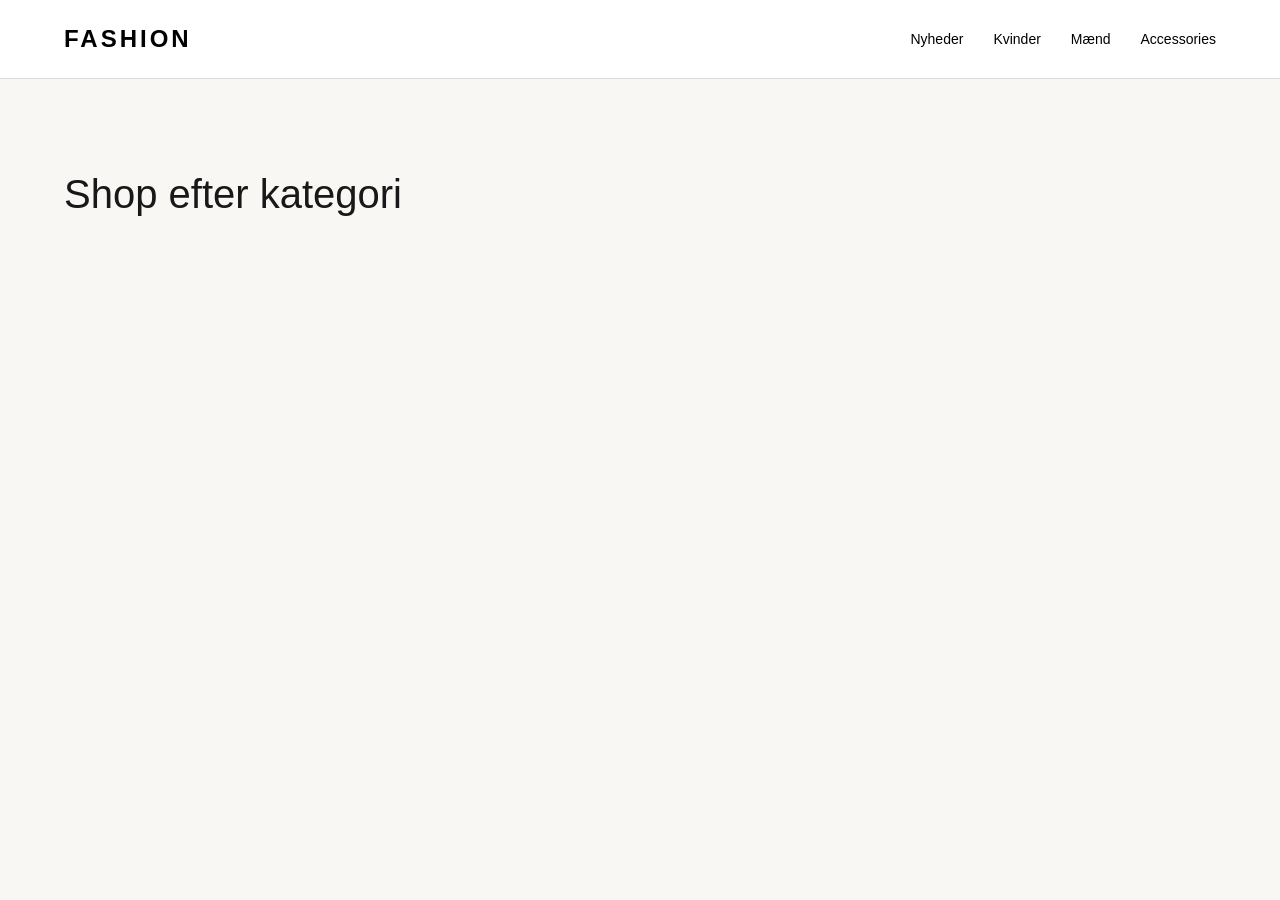
<file: index.html>
<!DOCTYPE html>
<html lang="da">
  <head>
    <meta charset="UTF-8" />
    <meta name="viewport" content="width=device-width, initial-scale=1.0" />

    <title>Fashion</title>

    <link rel="stylesheet" href="css/style.css" />
  </head>

  <body>
    <header>
      <a href="index.html" class="logo">FASHION</a>

      <nav>
        <a href="#">Nyheder</a>
        <a href="#">Kvinder</a>
        <a href="#">Mænd</a>
        <a href="#">Accessories</a>
      </nav>
    </header>

    <main>
      <section class="category-section">

        <h1>Shop efter kategori</h1>

        <div class="category-list"></div>

      </section>
    </main>

    <script src="js/index.js"></script>
  </body>
</html>
</file>
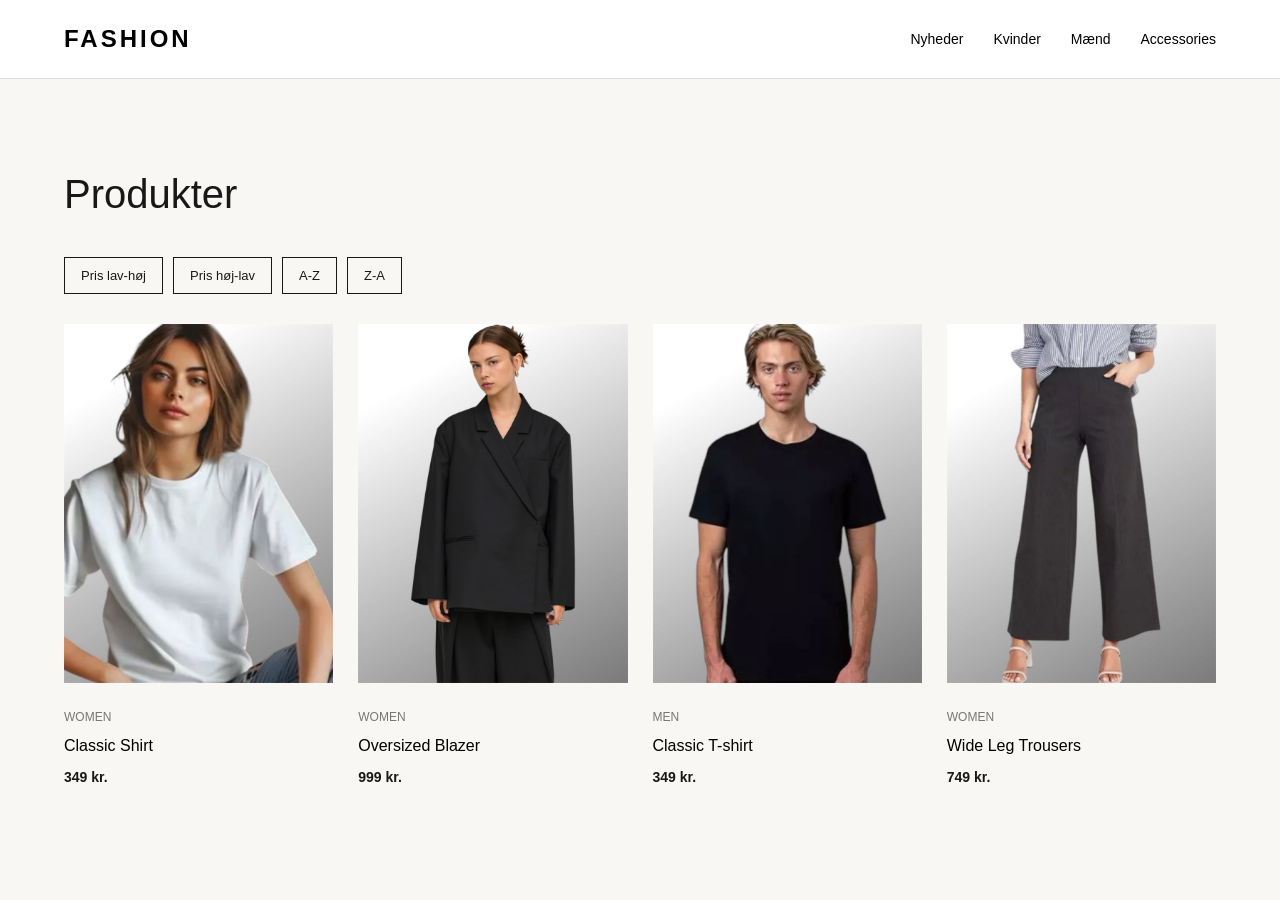
<file: productlist.html>
<!DOCTYPE html>
<html lang="da">
  <head>
    <meta charset="UTF-8" />
    <meta name="viewport" content="width=device-width, initial-scale=1.0" />
    <title>Fashion – Produkter</title>
    <link rel="stylesheet" href="css/style.css" />
  </head>

  <body>
    <header>
   <a href="index.html" class="logo">FASHION</a>

      <nav>
        <a href="#">Nyheder</a>
        <a href="#">Kvinder</a>
        <a href="#">Mænd</a>
        <a href="#">Accessories</a>
      </nav>
    </header>

    <main>
     <section class="product-section">
  <h1>Produkter</h1>

  <nav id="sorting">
    <button>Pris lav-høj</button>
    <button>Pris høj-lav</button>
    <button>A-Z</button>
    <button>Z-A</button>
  </nav>

  <div class="product-list"></div>
</section>
    </main>

    <script src="js/productlist.js"></script>
  </body>
</html>
</file>
<file: css/style.css>
* {
  box-sizing: border-box;
}

body {
  margin: 0;
  font-family: Arial, sans-serif;
  color: #181818;
  background-color: #f8f7f4;
}

header {
  display: flex;
  justify-content: space-between;
  align-items: center;
  padding: 25px 5%;
  background-color: white;
  border-bottom: 1px solid #ddd;
}

.logo {
  font-size: 24px;
  font-weight: bold;
  letter-spacing: 3px;
  color: black;
  text-decoration: none;
}

nav {
  display: flex;
  gap: 30px;
}

nav a {
  color: black;
  text-decoration: none;
  font-size: 14px;
}

.product-section {
  padding: 60px 5%;
}

.product-section h1 {
  font-size: 40px;
  font-weight: 400;
  margin-bottom: 40px;
}

.product-list {
  display: grid;
  grid-template-columns: repeat(4, 1fr);
  gap: 25px;
}

.product-card img {
  display: block;
  width: 100%;
  aspect-ratio: 3 / 4;
  object-fit: cover;
}

/* PRODUKTMÆRKER */

.product-image-link {
  display: block;
  position: relative;
}

.product-labels {
  position: absolute;
  top: 12px;
  left: 12px;
  display: flex;
  flex-direction: column;
  align-items: flex-start;
  gap: 6px;
}

.sale-label {
  background-color: #d94b38;
  color: white;
  padding: 7px 12px;
  font-size: 12px;
  text-transform: uppercase;
  letter-spacing: 1px;
}

.soldout-label {
  background-color: #181818;
  color: white;
  padding: 7px 12px;
  font-size: 12px;
  text-transform: uppercase;
  letter-spacing: 1px;
}

.product-info {
  padding-top: 15px;
}

.category {
  color: #777;
  font-size: 12px;
  text-transform: uppercase;
}

.product-card h2 {
  font-size: 16px;
  font-weight: 400;
}

.product-card h2 a {
  color: black;
  text-decoration: none;
}

.price {
  font-size: 14px;
  font-weight: bold;
}

/* Tablet */

@media (max-width: 900px) {
  .product-list {
    grid-template-columns: repeat(2, 1fr);
  }

  .category-list {
  grid-template-columns: repeat(2, 1fr);
}

  .product-detail {
    grid-template-columns: 1fr;
    gap: 30px;
  }

  .product-detail .product-info {
    padding: 0;
  }
}



/* PRODUCT DETAILS */

#productContainer {
  max-width: 1200px;
  margin: 0 auto;
  padding: 60px 5%;
}

.product-detail {
  display: grid;
  grid-template-columns: 1.2fr 1fr;
  gap: 70px;
  align-items: start;
}

.product-detail > img {
  width: 100%;
  display: block;
  object-fit: cover;
}

.product-detail .product-info {
  padding: 40px 0;
}

.product-detail .product-info h1 {
  font-size: 32px;
  font-weight: 400;
  margin: 0 0 20px;
}

.product-detail .product-info p {
  font-size: 14px;
  line-height: 1.6;
  margin: 10px 0;
}

.product-detail .product-info .price {
  font-size: 20px;
  font-weight: bold;
  margin: 25px 0;
}

.product-detail button {
  width: 100%;
  padding: 16px 25px;
  margin-top: 20px;

  background-color: #181818;
  color: white;

  border: none;
  cursor: pointer;

  font-size: 14px;
  text-transform: uppercase;
  letter-spacing: 1px;
}

.product-detail button:hover {
  background-color: #444;
}

/* KATEGORIER */

.category-section {
  padding: 60px 5%;
}

.category-section h1 {
  font-size: 40px;
  font-weight: 400;
  margin-bottom: 40px;
}

.category-list {
  display: grid;
  grid-template-columns: repeat(3, 1fr);
  gap: 20px;
}

.category-card {
  min-height: 220px;

  display: flex;
  align-items: center;
  justify-content: center;

  background-color: #e8e5df;

  color: #181818;
  text-decoration: none;

  font-size: 22px;
  text-transform: uppercase;
  letter-spacing: 1px;

  transition: 0.3s;
}

.category-card:hover {
  background-color: #181818;
  color: white;
}

/* Mobil */

@media (max-width: 600px) {
  header {
    flex-direction: column;
    gap: 20px;
  }

  nav {
    gap: 15px;
    flex-wrap: wrap;
    justify-content: center;
  }

  .product-section {
    padding: 40px 5%;
  }

  .category-list {
  grid-template-columns: 1fr;
}

.category-card {
  min-height: 150px;
}

.category-section h1 {
  font-size: 30px;
}

  .product-section h1 {
    font-size: 30px;
  }

  .product-list {
    grid-template-columns: 1fr;
  }

  #productContainer {
    padding: 30px 20px;
  }

  .product-detail {
    display: grid;
    grid-template-columns: 1fr;
    gap: 25px;
  }

  .product-detail > img {
    width: 100%;
    height: auto;
    display: block;
  }

  .product-detail .product-info {
    width: 100%;
    padding: 0;
  }

  .product-detail .product-info h1 {
    font-size: 26px;
    line-height: 1.2;
    margin-bottom: 20px;
  }

  .product-detail .product-info p {
    font-size: 14px;
  }

  .product-detail .product-info .price {
    font-size: 20px;
    margin: 20px 0;
  }

  .product-detail button {
    width: 100%;
    padding: 16px;
  }
}

/* SORTERINGSKNAPPER */

#sorting {
  display: flex;
  flex-wrap: wrap;
  gap: 10px;
  margin-bottom: 30px;
}

#sorting button {
  padding: 10px 16px;
  border: 1px solid #181818;
  background-color: transparent;
  color: #181818;
  font-size: 13px;
  cursor: pointer;
  transition: background-color 0.2s, color 0.2s;
}

#sorting button:hover {
  background-color: #181818;
  color: white;
}

/* Mobil */

@media (max-width: 600px) {
  #sorting {
    gap: 8px;
  }

  #sorting button {
    flex: 1 1 calc(50% - 8px);
  }
}
</file>
